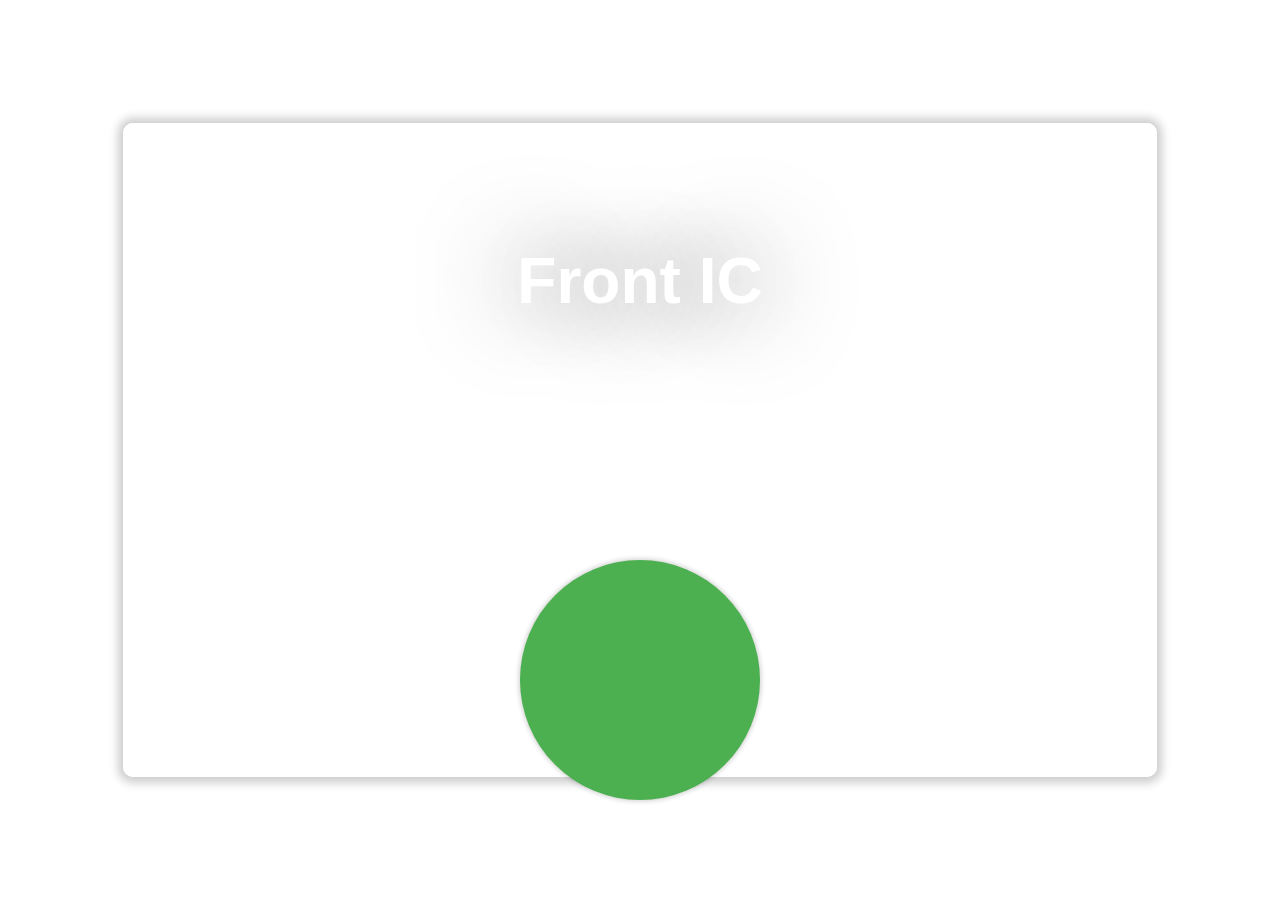
<file: index.html>
<!DOCTYPE html>
<html>

<head>
	<meta charset="UTF-8">
	<title>Mobile Camera Capture</title>
	<link rel="stylesheet" href="https://cdnjs.cloudflare.com/ajax/libs/font-awesome/6.4.0/css/all.min.css"
		integrity="sha512-iecdLmaskl7CVkqkXNQ/ZH/XLlvWZOJyj7Yy7tcenmpD1ypASozpmT/E0iPtmFIB46ZmdtAc9eNBvH0H/ZpiBw=="
		crossorigin="anonymous" referrerpolicy="no-referrer" />
	<style>
		body {
			margin: 0;
			padding: 0;
			overflow: hidden;
		}

		#container {
			position: relative;
			display: flex;
			justify-content: center;
			overflow-x: hidden;
		}

		#video {
			/* max-width: 100vw; */
			min-height: 100vh;

			/* transform: scaleX(-1); */
			/* transform: scaleY(-1); */
			/* Flip the video horizontally */
			z-index: 1;
		}

		#overlay {
			position: absolute;
			top: 0;
			left: 0;
			width: 100%;
			height: 100%;
			background-color: rgba(0, 0, 0, 0);
			z-index: 1;
			display: none;
		}

		#capture {
			position: fixed;
			width: 15rem;
			height: 15rem;
			bottom: 100px;
			left: 50%;
			transform: translateX(-50%);
			background-color: #4CAF50;
			color: white;
			border: none;
			cursor: pointer;
			border-radius: 10rem;
			box-shadow: 0 0 5px 1px rgba(0, 0, 0, 0.2);
			z-index: 2;
		}

		h3 {
			position: fixed;
			top: 20%;
			left: 50%;
			font-size: 4rem;
			font-family: Verdana, Geneva, Tahoma, sans-serif;
			transform: translateX(-50%);
			color: white;
			text-shadow: 0px 0px 100px black;
			z-index: 2;
		}

		#screenshot {
			display: none;
		}

		#box {
			position: absolute;
			top: 50%;
			left: 50%;
			transform: translate(-50%, -50%);
			width: 80vw;
			height: calc(80vw * 0.6289);
			border: 5px solid white;
			border-radius: 10px;
			overflow: hidden;
			box-shadow: 0 0 10px 5px rgba(0, 0, 0, 0.2);
			z-index: 2;
			background-color: rgba(0, 0, 0, 0);
		}

		canvas {
			display: none;
		}
	</style>
</head>

<body>
	<div id="container">
		<video id="video" autoplay></video>
		<div id="box"></div>
		<!-- <div id="overlay"></div> -->
		<h3><strong>Front IC</strong></h3>
		<button id="capture"><i class="fa-solid fa-camera fa-8x"></i></button>
	</div>
	<canvas id="canvas"></canvas>
	<script>
		addEventListener("mousemove", function (e) {
			console.log(e.pageX,e.pageY)
		})
		navigator.mediaDevices.getUserMedia({
			video: {
				facingMode: "environment"
			}
		})
			.then(function (stream) {
				video.srcObject = stream;
			})
			.catch(function (err) {
				console.log("An error occurred: " + err);
			});
		// Get the capture button and canvas element
		var captureButton = document.getElementById("capture");
		var canvas = document.getElementById("canvas");
		var context = canvas.getContext("2d");
		const overlay = document.getElementById('box');
		canvas.width = overlay.offsetWidth;
		canvas.height = overlay.offsetHeight;
		const vw = window.innerWidth;
		const vh = window.innerHeight;
		// When the capture button is clicked or touched, take a screenshot of the video
		captureButton.addEventListener("click", captureScreenshot);
		captureButton.addEventListener("touchend", captureScreenshot);


		function captureScreenshot() {
			context.drawImage(video,
				(vw / 2) - (overlay.offsetWidth / 2),
				(vh / 2) - (overlay.offsetHeight / 2),
				overlay.offsetWidth,
				overlay.offsetHeight,
				0,
				0,
				overlay.offsetWidth,
				300
			);
			let img = canvas.toDataURL('image/png');
			window.open(img, '_blank');
		}

		// When the video starts playing, show the overlay
		video.addEventListener("playing", function () {
			// document.getElementById("overlay").style.display = "block";
		});


	</script>
</body>

</html>
</file>
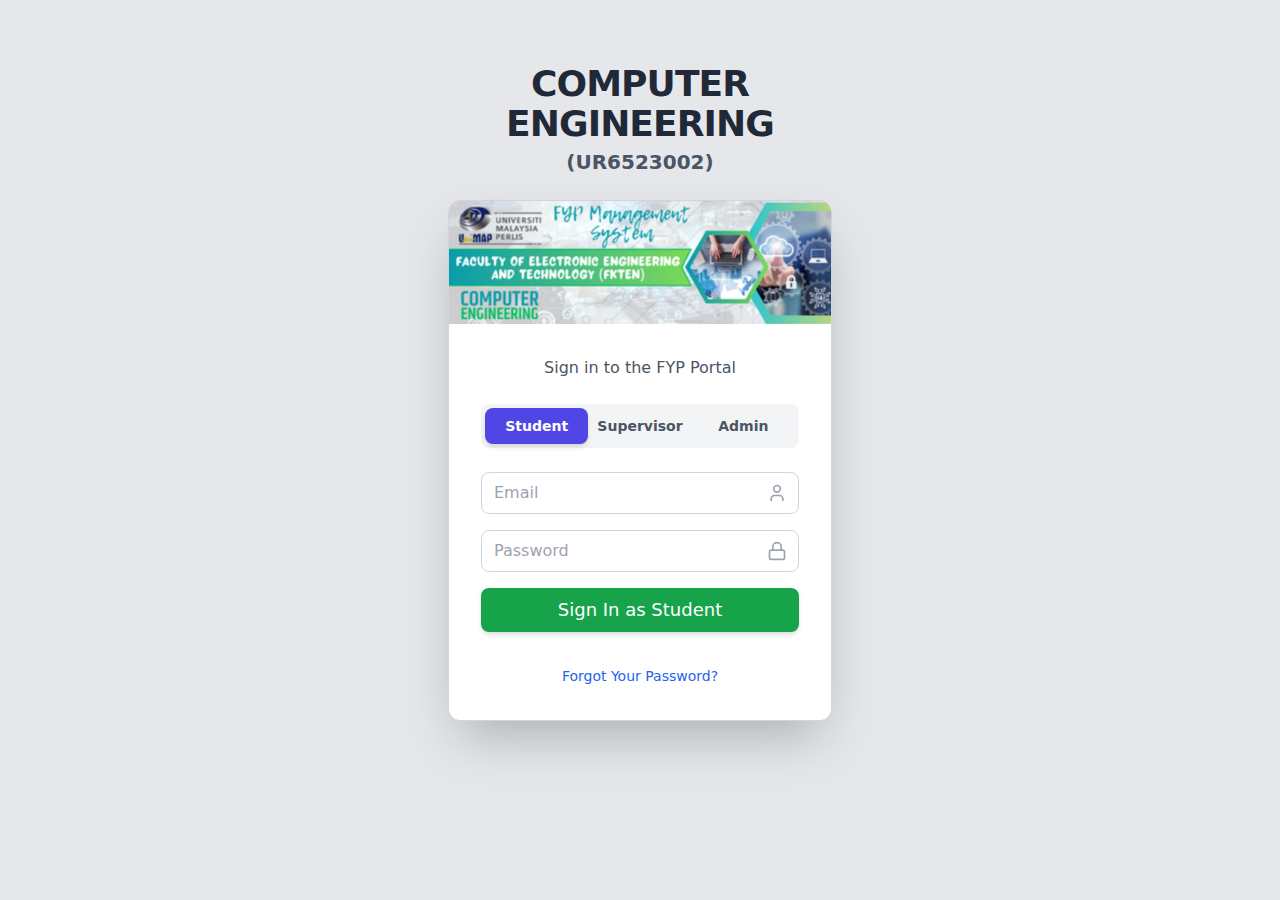
<file: fypv1/index.html>
<!doctype html><html lang="en"><head><meta charset="utf-8"/><link rel="icon" href="/fypv1/favicon.ico"/><meta name="viewport" content="width=device-width,initial-scale=1"/><meta name="theme-color" content="#000000"/><meta name="description" content="FKTEN FYP SYSTEM"/><link rel="apple-touch-icon" href="/fypv1/fyp.png"/><link rel="manifest" href="/fypv1/manifest.json"/><title>FKTEN FYP SYSTEM</title><script defer="defer" src="/fypv1/static/js/main.ed015ea2.js"></script><link href="/fypv1/static/css/main.75df8d86.css" rel="stylesheet"></head><body><noscript>You need to enable JavaScript to run this app.</noscript><div id="root"></div></body></html>
</file>
<file: fypv1/static/css/main.75df8d86.css>
*,:after,:before{--tw-border-spacing-x:0;--tw-border-spacing-y:0;--tw-translate-x:0;--tw-translate-y:0;--tw-rotate:0;--tw-skew-x:0;--tw-skew-y:0;--tw-scale-x:1;--tw-scale-y:1;--tw-pan-x: ;--tw-pan-y: ;--tw-pinch-zoom: ;--tw-scroll-snap-strictness:proximity;--tw-gradient-from-position: ;--tw-gradient-via-position: ;--tw-gradient-to-position: ;--tw-ordinal: ;--tw-slashed-zero: ;--tw-numeric-figure: ;--tw-numeric-spacing: ;--tw-numeric-fraction: ;--tw-ring-inset: ;--tw-ring-offset-width:0px;--tw-ring-offset-color:#fff;--tw-ring-color:#3b82f680;--tw-ring-offset-shadow:0 0 #0000;--tw-ring-shadow:0 0 #0000;--tw-shadow:0 0 #0000;--tw-shadow-colored:0 0 #0000;--tw-blur: ;--tw-brightness: ;--tw-contrast: ;--tw-grayscale: ;--tw-hue-rotate: ;--tw-invert: ;--tw-saturate: ;--tw-sepia: ;--tw-drop-shadow: ;--tw-backdrop-blur: ;--tw-backdrop-brightness: ;--tw-backdrop-contrast: ;--tw-backdrop-grayscale: ;--tw-backdrop-hue-rotate: ;--tw-backdrop-invert: ;--tw-backdrop-opacity: ;--tw-backdrop-saturate: ;--tw-backdrop-sepia: ;--tw-contain-size: ;--tw-contain-layout: ;--tw-contain-paint: ;--tw-contain-style: }::backdrop{--tw-border-spacing-x:0;--tw-border-spacing-y:0;--tw-translate-x:0;--tw-translate-y:0;--tw-rotate:0;--tw-skew-x:0;--tw-skew-y:0;--tw-scale-x:1;--tw-scale-y:1;--tw-pan-x: ;--tw-pan-y: ;--tw-pinch-zoom: ;--tw-scroll-snap-strictness:proximity;--tw-gradient-from-position: ;--tw-gradient-via-position: ;--tw-gradient-to-position: ;--tw-ordinal: ;--tw-slashed-zero: ;--tw-numeric-figure: ;--tw-numeric-spacing: ;--tw-numeric-fraction: ;--tw-ring-inset: ;--tw-ring-offset-width:0px;--tw-ring-offset-color:#fff;--tw-ring-color:#3b82f680;--tw-ring-offset-shadow:0 0 #0000;--tw-ring-shadow:0 0 #0000;--tw-shadow:0 0 #0000;--tw-shadow-colored:0 0 #0000;--tw-blur: ;--tw-brightness: ;--tw-contrast: ;--tw-grayscale: ;--tw-hue-rotate: ;--tw-invert: ;--tw-saturate: ;--tw-sepia: ;--tw-drop-shadow: ;--tw-backdrop-blur: ;--tw-backdrop-brightness: ;--tw-backdrop-contrast: ;--tw-backdrop-grayscale: ;--tw-backdrop-hue-rotate: ;--tw-backdrop-invert: ;--tw-backdrop-opacity: ;--tw-backdrop-saturate: ;--tw-backdrop-sepia: ;--tw-contain-size: ;--tw-contain-layout: ;--tw-contain-paint: ;--tw-contain-style: }
/* ! tailwindcss v3.4.17 | MIT License | https://tailwindcss.com */*,:after,:before{border:0 solid #e5e7eb;box-sizing:border-box}:after,:before{--tw-content:""}:host,html{-webkit-text-size-adjust:100%;font-feature-settings:normal;-webkit-tap-highlight-color:transparent;font-family:ui-sans-serif,system-ui,sans-serif,Apple Color Emoji,Segoe UI Emoji,Segoe UI Symbol,Noto Color Emoji;font-variation-settings:normal;line-height:1.5;tab-size:4}body{line-height:inherit;margin:0}hr{border-top-width:1px;color:inherit;height:0}abbr:where([title]){-webkit-text-decoration:underline dotted;text-decoration:underline dotted}h1,h2,h3,h4,h5,h6{font-size:inherit;font-weight:inherit}a{color:inherit;text-decoration:inherit}b,strong{font-weight:bolder}code,kbd,pre,samp{font-feature-settings:normal;font-family:ui-monospace,SFMono-Regular,Menlo,Monaco,Consolas,Liberation Mono,Courier New,monospace;font-size:1em;font-variation-settings:normal}small{font-size:80%}sub,sup{font-size:75%;line-height:0;position:relative;vertical-align:initial}sub{bottom:-.25em}sup{top:-.5em}table{border-collapse:collapse;border-color:inherit;text-indent:0}button,input,optgroup,select,textarea{font-feature-settings:inherit;color:inherit;font-family:inherit;font-size:100%;font-variation-settings:inherit;font-weight:inherit;letter-spacing:inherit;line-height:inherit;margin:0;padding:0}button,select{text-transform:none}button,input:where([type=button]),input:where([type=reset]),input:where([type=submit]){-webkit-appearance:button;background-color:initial;background-image:none}:-moz-focusring{outline:auto}:-moz-ui-invalid{box-shadow:none}progress{vertical-align:initial}::-webkit-inner-spin-button,::-webkit-outer-spin-button{height:auto}[type=search]{-webkit-appearance:textfield;outline-offset:-2px}::-webkit-search-decoration{-webkit-appearance:none}::-webkit-file-upload-button{-webkit-appearance:button;font:inherit}summary{display:list-item}blockquote,dd,dl,figure,h1,h2,h3,h4,h5,h6,hr,p,pre{margin:0}fieldset{margin:0}fieldset,legend{padding:0}menu,ol,ul{list-style:none;margin:0;padding:0}dialog{padding:0}textarea{resize:vertical}input::placeholder,textarea::placeholder{color:#9ca3af;opacity:1}[role=button],button{cursor:pointer}:disabled{cursor:default}audio,canvas,embed,iframe,img,object,svg,video{display:block;vertical-align:middle}img,video{height:auto;max-width:100%}[hidden]:where(:not([hidden=until-found])){display:none}.pointer-events-none{pointer-events:none}.visible{visibility:visible}.static{position:static}.fixed{position:fixed}.absolute{position:absolute}.relative{position:relative}.sticky{position:-webkit-sticky;position:sticky}.inset-y-0{bottom:0;top:0}.left-0{left:0}.right-0{right:0}.top-0{top:0}.z-20{z-index:20}.z-30{z-index:30}.col-span-1{grid-column:span 1/span 1}.mx-auto{margin-left:auto;margin-right:auto}.mb-2{margin-bottom:.5rem}.mb-3{margin-bottom:.75rem}.mb-4{margin-bottom:1rem}.mb-6{margin-bottom:1.5rem}.mb-8{margin-bottom:2rem}.ml-2{margin-left:.5rem}.mr-2{margin-right:.5rem}.mr-3{margin-right:.75rem}.mt-0\.5{margin-top:.125rem}.mt-1{margin-top:.25rem}.mt-10{margin-top:2.5rem}.mt-2{margin-top:.5rem}.mt-3{margin-top:.75rem}.mt-4{margin-top:1rem}.mt-6{margin-top:1.5rem}.mt-8{margin-top:2rem}.block{display:block}.inline-block{display:inline-block}.flex{display:flex}.inline-flex{display:inline-flex}.table{display:table}.grid{display:grid}.hidden{display:none}.h-8{height:2rem}.h-auto{height:auto}.min-h-screen{min-height:100vh}.w-64{width:16rem}.w-8{width:2rem}.w-full{width:100%}.min-w-full{min-width:100%}.max-w-4xl{max-width:56rem}.max-w-\[200px\]{max-width:200px}.max-w-full{max-width:100%}.max-w-md{max-width:28rem}.max-w-sm{max-width:24rem}.max-w-xs{max-width:20rem}.flex-1{flex:1 1}.flex-shrink-0{flex-shrink:0}.flex-grow{flex-grow:1}.-translate-x-full{--tw-translate-x:-100%}.-translate-x-full,.translate-x-0{transform:translate(var(--tw-translate-x),var(--tw-translate-y)) rotate(var(--tw-rotate)) skewX(var(--tw-skew-x)) skewY(var(--tw-skew-y)) scaleX(var(--tw-scale-x)) scaleY(var(--tw-scale-y))}.translate-x-0{--tw-translate-x:0px}.transform{transform:translate(var(--tw-translate-x),var(--tw-translate-y)) rotate(var(--tw-rotate)) skewX(var(--tw-skew-x)) skewY(var(--tw-skew-y)) scaleX(var(--tw-scale-x)) scaleY(var(--tw-scale-y))}.cursor-not-allowed{cursor:not-allowed}.cursor-pointer{cursor:pointer}.grid-cols-1{grid-template-columns:repeat(1,minmax(0,1fr))}.flex-col{flex-direction:column}.items-start{align-items:flex-start}.items-center{align-items:center}.justify-center{justify-content:center}.justify-between{justify-content:space-between}.gap-3{gap:.75rem}.gap-4{gap:1rem}.gap-6{gap:1.5rem}.space-x-2>:not([hidden])~:not([hidden]){--tw-space-x-reverse:0;margin-left:calc(.5rem*(1 - var(--tw-space-x-reverse)));margin-right:calc(.5rem*var(--tw-space-x-reverse))}.space-x-4>:not([hidden])~:not([hidden]){--tw-space-x-reverse:0;margin-left:calc(1rem*(1 - var(--tw-space-x-reverse)));margin-right:calc(1rem*var(--tw-space-x-reverse))}.space-y-2>:not([hidden])~:not([hidden]){--tw-space-y-reverse:0;margin-bottom:calc(.5rem*var(--tw-space-y-reverse));margin-top:calc(.5rem*(1 - var(--tw-space-y-reverse)))}.space-y-3>:not([hidden])~:not([hidden]){--tw-space-y-reverse:0;margin-bottom:calc(.75rem*var(--tw-space-y-reverse));margin-top:calc(.75rem*(1 - var(--tw-space-y-reverse)))}.space-y-4>:not([hidden])~:not([hidden]){--tw-space-y-reverse:0;margin-bottom:calc(1rem*var(--tw-space-y-reverse));margin-top:calc(1rem*(1 - var(--tw-space-y-reverse)))}.space-y-6>:not([hidden])~:not([hidden]){--tw-space-y-reverse:0;margin-bottom:calc(1.5rem*var(--tw-space-y-reverse));margin-top:calc(1.5rem*(1 - var(--tw-space-y-reverse)))}.space-y-8>:not([hidden])~:not([hidden]){--tw-space-y-reverse:0;margin-bottom:calc(2rem*var(--tw-space-y-reverse));margin-top:calc(2rem*(1 - var(--tw-space-y-reverse)))}.divide-y>:not([hidden])~:not([hidden]){--tw-divide-y-reverse:0;border-bottom-width:calc(1px*var(--tw-divide-y-reverse));border-top-width:calc(1px*(1 - var(--tw-divide-y-reverse)))}.divide-gray-200>:not([hidden])~:not([hidden]){--tw-divide-opacity:1;border-color:#e5e7eb;border-color:rgb(229 231 235/var(--tw-divide-opacity,1))}.overflow-hidden{overflow:hidden}.overflow-x-auto{overflow-x:auto}.overflow-y-auto{overflow-y:auto}.overflow-x-hidden{overflow-x:hidden}.truncate{overflow:hidden;text-overflow:ellipsis}.truncate,.whitespace-nowrap{white-space:nowrap}.whitespace-pre-wrap{white-space:pre-wrap}.rounded{border-radius:.25rem}.rounded-full{border-radius:9999px}.rounded-lg{border-radius:.5rem}.rounded-xl{border-radius:.75rem}.border{border-width:1px}.border-b{border-bottom-width:1px}.border-t{border-top-width:1px}.border-t-4{border-top-width:4px}.border-amber-200{--tw-border-opacity:1;border-color:#fde68a;border-color:rgb(253 230 138/var(--tw-border-opacity,1))}.border-blue-200{--tw-border-opacity:1;border-color:#bfdbfe;border-color:rgb(191 219 254/var(--tw-border-opacity,1))}.border-blue-300{--tw-border-opacity:1;border-color:#93c5fd;border-color:rgb(147 197 253/var(--tw-border-opacity,1))}.border-blue-500{--tw-border-opacity:1;border-color:#3b82f6;border-color:rgb(59 130 246/var(--tw-border-opacity,1))}.border-emerald-500{--tw-border-opacity:1;border-color:#10b981;border-color:rgb(16 185 129/var(--tw-border-opacity,1))}.border-gray-100{--tw-border-opacity:1;border-color:#f3f4f6;border-color:rgb(243 244 246/var(--tw-border-opacity,1))}.border-gray-200{--tw-border-opacity:1;border-color:#e5e7eb;border-color:rgb(229 231 235/var(--tw-border-opacity,1))}.border-gray-300{--tw-border-opacity:1;border-color:#d1d5db;border-color:rgb(209 213 219/var(--tw-border-opacity,1))}.border-gray-700{--tw-border-opacity:1;border-color:#374151;border-color:rgb(55 65 81/var(--tw-border-opacity,1))}.border-green-200{--tw-border-opacity:1;border-color:#bbf7d0;border-color:rgb(187 247 208/var(--tw-border-opacity,1))}.border-green-300{--tw-border-opacity:1;border-color:#86efac;border-color:rgb(134 239 172/var(--tw-border-opacity,1))}.border-green-400{--tw-border-opacity:1;border-color:#4ade80;border-color:rgb(74 222 128/var(--tw-border-opacity,1))}.border-indigo-200{--tw-border-opacity:1;border-color:#c7d2fe;border-color:rgb(199 210 254/var(--tw-border-opacity,1))}.border-indigo-300{--tw-border-opacity:1;border-color:#a5b4fc;border-color:rgb(165 180 252/var(--tw-border-opacity,1))}.border-red-400{--tw-border-opacity:1;border-color:#f87171;border-color:rgb(248 113 113/var(--tw-border-opacity,1))}.border-transparent{border-color:#0000}.bg-amber-50{--tw-bg-opacity:1;background-color:#fffbeb;background-color:rgb(255 251 235/var(--tw-bg-opacity,1))}.bg-amber-600{--tw-bg-opacity:1;background-color:#d97706;background-color:rgb(217 119 6/var(--tw-bg-opacity,1))}.bg-blue-100{--tw-bg-opacity:1;background-color:#dbeafe;background-color:rgb(219 234 254/var(--tw-bg-opacity,1))}.bg-blue-50{--tw-bg-opacity:1;background-color:#eff6ff;background-color:rgb(239 246 255/var(--tw-bg-opacity,1))}.bg-blue-600{--tw-bg-opacity:1;background-color:#2563eb;background-color:rgb(37 99 235/var(--tw-bg-opacity,1))}.bg-emerald-100{--tw-bg-opacity:1;background-color:#d1fae5;background-color:rgb(209 250 229/var(--tw-bg-opacity,1))}.bg-gray-100{--tw-bg-opacity:1;background-color:#f3f4f6;background-color:rgb(243 244 246/var(--tw-bg-opacity,1))}.bg-gray-200{--tw-bg-opacity:1;background-color:#e5e7eb;background-color:rgb(229 231 235/var(--tw-bg-opacity,1))}.bg-gray-400{--tw-bg-opacity:1;background-color:#9ca3af;background-color:rgb(156 163 175/var(--tw-bg-opacity,1))}.bg-gray-50{--tw-bg-opacity:1;background-color:#f9fafb;background-color:rgb(249 250 251/var(--tw-bg-opacity,1))}.bg-gray-800{--tw-bg-opacity:1;background-color:#1f2937;background-color:rgb(31 41 55/var(--tw-bg-opacity,1))}.bg-green-100{--tw-bg-opacity:1;background-color:#dcfce7;background-color:rgb(220 252 231/var(--tw-bg-opacity,1))}.bg-green-200{--tw-bg-opacity:1;background-color:#bbf7d0;background-color:rgb(187 247 208/var(--tw-bg-opacity,1))}.bg-green-50{--tw-bg-opacity:1;background-color:#f0fdf4;background-color:rgb(240 253 244/var(--tw-bg-opacity,1))}.bg-green-600{--tw-bg-opacity:1;background-color:#16a34a;background-color:rgb(22 163 74/var(--tw-bg-opacity,1))}.bg-indigo-100{--tw-bg-opacity:1;background-color:#e0e7ff;background-color:rgb(224 231 255/var(--tw-bg-opacity,1))}.bg-indigo-50{--tw-bg-opacity:1;background-color:#eef2ff;background-color:rgb(238 242 255/var(--tw-bg-opacity,1))}.bg-indigo-600{--tw-bg-opacity:1;background-color:#4f46e5;background-color:rgb(79 70 229/var(--tw-bg-opacity,1))}.bg-orange-300{--tw-bg-opacity:1;background-color:#fdba74;background-color:rgb(253 186 116/var(--tw-bg-opacity,1))}.bg-red-100{--tw-bg-opacity:1;background-color:#fee2e2;background-color:rgb(254 226 226/var(--tw-bg-opacity,1))}.bg-red-200{--tw-bg-opacity:1;background-color:#fecaca;background-color:rgb(254 202 202/var(--tw-bg-opacity,1))}.bg-red-50{--tw-bg-opacity:1;background-color:#fef2f2;background-color:rgb(254 242 242/var(--tw-bg-opacity,1))}.bg-white{--tw-bg-opacity:1;background-color:#fff;background-color:rgb(255 255 255/var(--tw-bg-opacity,1))}.object-cover{object-fit:cover}.p-1{padding:.25rem}.p-10{padding:2.5rem}.p-2{padding:.5rem}.p-3{padding:.75rem}.p-4{padding:1rem}.p-5{padding:1.25rem}.p-6{padding:1.5rem}.p-8{padding:2rem}.px-2{padding-left:.5rem;padding-right:.5rem}.px-3{padding-left:.75rem;padding-right:.75rem}.px-4{padding-left:1rem;padding-right:1rem}.px-6{padding-left:1.5rem;padding-right:1.5rem}.py-1{padding-bottom:.25rem;padding-top:.25rem}.py-2{padding-bottom:.5rem;padding-top:.5rem}.py-3{padding-bottom:.75rem;padding-top:.75rem}.py-4{padding-bottom:1rem;padding-top:1rem}.py-6{padding-bottom:1.5rem;padding-top:1.5rem}.pb-2{padding-bottom:.5rem}.pb-4{padding-bottom:1rem}.pb-8{padding-bottom:2rem}.pl-3{padding-left:.75rem}.pr-10{padding-right:2.5rem}.pr-3{padding-right:.75rem}.pt-1{padding-top:.25rem}.pt-16{padding-top:4rem}.pt-2{padding-top:.5rem}.pt-3{padding-top:.75rem}.pt-4{padding-top:1rem}.pt-6{padding-top:1.5rem}.text-left{text-align:left}.text-center{text-align:center}.font-mono{font-family:ui-monospace,SFMono-Regular,Menlo,Monaco,Consolas,Liberation Mono,Courier New,monospace}.font-sans{font-family:ui-sans-serif,system-ui,sans-serif,Apple Color Emoji,Segoe UI Emoji,Segoe UI Symbol,Noto Color Emoji}.text-2xl{font-size:1.5rem;line-height:2rem}.text-3xl{font-size:1.875rem;line-height:2.25rem}.text-base{font-size:1rem;line-height:1.5rem}.text-lg{font-size:1.125rem;line-height:1.75rem}.text-sm{font-size:.875rem;line-height:1.25rem}.text-xl{font-size:1.25rem;line-height:1.75rem}.text-xs{font-size:.75rem;line-height:1rem}.font-bold{font-weight:700}.font-extrabold{font-weight:800}.font-medium{font-weight:500}.font-normal{font-weight:400}.font-semibold{font-weight:600}.uppercase{text-transform:uppercase}.italic{font-style:italic}.leading-5{line-height:1.25rem}.tracking-tight{letter-spacing:-.025em}.tracking-wider{letter-spacing:.05em}.text-amber-600{--tw-text-opacity:1;color:#d97706;color:rgb(217 119 6/var(--tw-text-opacity,1))}.text-amber-700{--tw-text-opacity:1;color:#b45309;color:rgb(180 83 9/var(--tw-text-opacity,1))}.text-blue-500{--tw-text-opacity:1;color:#3b82f6;color:rgb(59 130 246/var(--tw-text-opacity,1))}.text-blue-600{--tw-text-opacity:1;color:#2563eb;color:rgb(37 99 235/var(--tw-text-opacity,1))}.text-blue-700{--tw-text-opacity:1;color:#1d4ed8;color:rgb(29 78 216/var(--tw-text-opacity,1))}.text-emerald-500{--tw-text-opacity:1;color:#10b981;color:rgb(16 185 129/var(--tw-text-opacity,1))}.text-gray-300{--tw-text-opacity:1;color:#d1d5db;color:rgb(209 213 219/var(--tw-text-opacity,1))}.text-gray-400{--tw-text-opacity:1;color:#9ca3af;color:rgb(156 163 175/var(--tw-text-opacity,1))}.text-gray-500{--tw-text-opacity:1;color:#6b7280;color:rgb(107 114 128/var(--tw-text-opacity,1))}.text-gray-600{--tw-text-opacity:1;color:#4b5563;color:rgb(75 85 99/var(--tw-text-opacity,1))}.text-gray-700{--tw-text-opacity:1;color:#374151;color:rgb(55 65 81/var(--tw-text-opacity,1))}.text-gray-800{--tw-text-opacity:1;color:#1f2937;color:rgb(31 41 55/var(--tw-text-opacity,1))}.text-gray-900{--tw-text-opacity:1;color:#111827;color:rgb(17 24 39/var(--tw-text-opacity,1))}.text-green-600{--tw-text-opacity:1;color:#16a34a;color:rgb(22 163 74/var(--tw-text-opacity,1))}.text-green-700{--tw-text-opacity:1;color:#15803d;color:rgb(21 128 61/var(--tw-text-opacity,1))}.text-green-800{--tw-text-opacity:1;color:#166534;color:rgb(22 101 52/var(--tw-text-opacity,1))}.text-indigo-500{--tw-text-opacity:1;color:#6366f1;color:rgb(99 102 241/var(--tw-text-opacity,1))}.text-indigo-600{--tw-text-opacity:1;color:#4f46e5;color:rgb(79 70 229/var(--tw-text-opacity,1))}.text-indigo-700{--tw-text-opacity:1;color:#4338ca;color:rgb(67 56 202/var(--tw-text-opacity,1))}.text-indigo-800{--tw-text-opacity:1;color:#3730a3;color:rgb(55 48 163/var(--tw-text-opacity,1))}.text-red-400{--tw-text-opacity:1;color:#f87171;color:rgb(248 113 113/var(--tw-text-opacity,1))}.text-red-500{--tw-text-opacity:1;color:#ef4444;color:rgb(239 68 68/var(--tw-text-opacity,1))}.text-red-600{--tw-text-opacity:1;color:#dc2626;color:rgb(220 38 38/var(--tw-text-opacity,1))}.text-red-700{--tw-text-opacity:1;color:#b91c1c;color:rgb(185 28 28/var(--tw-text-opacity,1))}.text-red-800{--tw-text-opacity:1;color:#991b1b;color:rgb(153 27 27/var(--tw-text-opacity,1))}.text-white{--tw-text-opacity:1;color:#fff;color:rgb(255 255 255/var(--tw-text-opacity,1))}.antialiased{-webkit-font-smoothing:antialiased;-moz-osx-font-smoothing:grayscale}.shadow{--tw-shadow:0 1px 3px 0 #0000001a,0 1px 2px -1px #0000001a;--tw-shadow-colored:0 1px 3px 0 var(--tw-shadow-color),0 1px 2px -1px var(--tw-shadow-color)}.shadow,.shadow-2xl{box-shadow:0 0 #0000,0 0 #0000,var(--tw-shadow);box-shadow:var(--tw-ring-offset-shadow,0 0 #0000),var(--tw-ring-shadow,0 0 #0000),var(--tw-shadow)}.shadow-2xl{--tw-shadow:0 25px 50px -12px #00000040;--tw-shadow-colored:0 25px 50px -12px var(--tw-shadow-color)}.shadow-lg{--tw-shadow:0 10px 15px -3px #0000001a,0 4px 6px -4px #0000001a;--tw-shadow-colored:0 10px 15px -3px var(--tw-shadow-color),0 4px 6px -4px var(--tw-shadow-color)}.shadow-lg,.shadow-md{box-shadow:0 0 #0000,0 0 #0000,var(--tw-shadow);box-shadow:var(--tw-ring-offset-shadow,0 0 #0000),var(--tw-ring-shadow,0 0 #0000),var(--tw-shadow)}.shadow-md{--tw-shadow:0 4px 6px -1px #0000001a,0 2px 4px -2px #0000001a;--tw-shadow-colored:0 4px 6px -1px var(--tw-shadow-color),0 2px 4px -2px var(--tw-shadow-color)}.shadow-sm{--tw-shadow:0 1px 2px 0 #0000000d;--tw-shadow-colored:0 1px 2px 0 var(--tw-shadow-color);box-shadow:0 0 #0000,0 0 #0000,var(--tw-shadow);box-shadow:var(--tw-ring-offset-shadow,0 0 #0000),var(--tw-ring-shadow,0 0 #0000),var(--tw-shadow)}.filter{filter:var(--tw-blur) var(--tw-brightness) var(--tw-contrast) var(--tw-grayscale) var(--tw-hue-rotate) var(--tw-invert) var(--tw-saturate) var(--tw-sepia) var(--tw-drop-shadow)}.transition{transition-duration:.15s;transition-property:color,background-color,border-color,fill,stroke,opacity,box-shadow,transform,filter,-webkit-text-decoration-color,-webkit-backdrop-filter;transition-property:color,background-color,border-color,text-decoration-color,fill,stroke,opacity,box-shadow,transform,filter,backdrop-filter;transition-property:color,background-color,border-color,text-decoration-color,fill,stroke,opacity,box-shadow,transform,filter,backdrop-filter,-webkit-text-decoration-color,-webkit-backdrop-filter;transition-timing-function:cubic-bezier(.4,0,.2,1)}.transition-all{transition-duration:.15s;transition-property:all;transition-timing-function:cubic-bezier(.4,0,.2,1)}.transition-colors{transition-duration:.15s;transition-property:color,background-color,border-color,fill,stroke,-webkit-text-decoration-color;transition-property:color,background-color,border-color,text-decoration-color,fill,stroke;transition-property:color,background-color,border-color,text-decoration-color,fill,stroke,-webkit-text-decoration-color;transition-timing-function:cubic-bezier(.4,0,.2,1)}.transition-transform{transition-property:transform;transition-timing-function:cubic-bezier(.4,0,.2,1)}.duration-150,.transition-transform{transition-duration:.15s}.duration-200{transition-duration:.2s}.duration-300{transition-duration:.3s}.ease-in-out{transition-timing-function:cubic-bezier(.4,0,.2,1)}.hover\:bg-amber-700:hover{--tw-bg-opacity:1;background-color:#b45309;background-color:rgb(180 83 9/var(--tw-bg-opacity,1))}.hover\:bg-blue-700:hover{--tw-bg-opacity:1;background-color:#1d4ed8;background-color:rgb(29 78 216/var(--tw-bg-opacity,1))}.hover\:bg-gray-100:hover{--tw-bg-opacity:1;background-color:#f3f4f6;background-color:rgb(243 244 246/var(--tw-bg-opacity,1))}.hover\:bg-gray-200:hover{--tw-bg-opacity:1;background-color:#e5e7eb;background-color:rgb(229 231 235/var(--tw-bg-opacity,1))}.hover\:bg-gray-50:hover{--tw-bg-opacity:1;background-color:#f9fafb;background-color:rgb(249 250 251/var(--tw-bg-opacity,1))}.hover\:bg-gray-700:hover{--tw-bg-opacity:1;background-color:#374151;background-color:rgb(55 65 81/var(--tw-bg-opacity,1))}.hover\:bg-green-700:hover{--tw-bg-opacity:1;background-color:#15803d;background-color:rgb(21 128 61/var(--tw-bg-opacity,1))}.hover\:bg-indigo-700:hover{--tw-bg-opacity:1;background-color:#4338ca;background-color:rgb(67 56 202/var(--tw-bg-opacity,1))}.hover\:bg-red-50:hover{--tw-bg-opacity:1;background-color:#fef2f2;background-color:rgb(254 242 242/var(--tw-bg-opacity,1))}.hover\:bg-red-900\/50:hover{background-color:#7f1d1d80}.hover\:text-blue-500:hover{--tw-text-opacity:1;color:#3b82f6;color:rgb(59 130 246/var(--tw-text-opacity,1))}.hover\:text-blue-600:hover{--tw-text-opacity:1;color:#2563eb;color:rgb(37 99 235/var(--tw-text-opacity,1))}.hover\:text-red-900:hover{--tw-text-opacity:1;color:#7f1d1d;color:rgb(127 29 29/var(--tw-text-opacity,1))}.hover\:text-white:hover{--tw-text-opacity:1;color:#fff;color:rgb(255 255 255/var(--tw-text-opacity,1))}.hover\:shadow-xl:hover{--tw-shadow:0 20px 25px -5px #0000001a,0 8px 10px -6px #0000001a;--tw-shadow-colored:0 20px 25px -5px var(--tw-shadow-color),0 8px 10px -6px var(--tw-shadow-color);box-shadow:0 0 #0000,0 0 #0000,var(--tw-shadow);box-shadow:var(--tw-ring-offset-shadow,0 0 #0000),var(--tw-ring-shadow,0 0 #0000),var(--tw-shadow)}.focus\:border-blue-500:focus{--tw-border-opacity:1;border-color:#3b82f6;border-color:rgb(59 130 246/var(--tw-border-opacity,1))}.focus\:border-indigo-500:focus{--tw-border-opacity:1;border-color:#6366f1;border-color:rgb(99 102 241/var(--tw-border-opacity,1))}.focus\:outline-none:focus{outline:2px solid #0000;outline-offset:2px}.focus\:ring-2:focus{--tw-ring-offset-shadow:var(--tw-ring-inset) 0 0 0 var(--tw-ring-offset-width) var(--tw-ring-offset-color);--tw-ring-shadow:var(--tw-ring-inset) 0 0 0 calc(2px + var(--tw-ring-offset-width)) var(--tw-ring-color);box-shadow:var(--tw-ring-offset-shadow),var(--tw-ring-shadow),0 0 #0000;box-shadow:var(--tw-ring-offset-shadow),var(--tw-ring-shadow),var(--tw-shadow,0 0 #0000)}.focus\:ring-blue-500:focus{--tw-ring-opacity:1;--tw-ring-color:rgb(59 130 246/var(--tw-ring-opacity,1))}.focus\:ring-green-500:focus{--tw-ring-opacity:1;--tw-ring-color:rgb(34 197 94/var(--tw-ring-opacity,1))}.focus\:ring-indigo-500:focus{--tw-ring-opacity:1;--tw-ring-color:rgb(99 102 241/var(--tw-ring-opacity,1))}.focus\:ring-offset-2:focus{--tw-ring-offset-width:2px}.disabled\:opacity-50:disabled{opacity:.5}@media (min-width:640px){.sm\:block{display:block}.sm\:p-6{padding:1.5rem}.sm\:px-6{padding-left:1.5rem;padding-right:1.5rem}.sm\:text-4xl{font-size:2.25rem;line-height:2.5rem}}@media (min-width:768px){.md\:sticky{position:-webkit-sticky;position:sticky}.md\:top-0{top:0}.md\:col-span-1{grid-column:span 1/span 1}.md\:col-span-2{grid-column:span 2/span 2}.md\:block{display:block}.md\:hidden{display:none}.md\:h-screen{height:100vh}.md\:w-auto{width:auto}.md\:translate-x-0{--tw-translate-x:0px;transform:translate(var(--tw-translate-x),var(--tw-translate-y)) rotate(var(--tw-rotate)) skewX(var(--tw-skew-x)) skewY(var(--tw-skew-y)) scaleX(var(--tw-scale-x)) scaleY(var(--tw-scale-y))}.md\:grid-cols-2{grid-template-columns:repeat(2,minmax(0,1fr))}.md\:grid-cols-3{grid-template-columns:repeat(3,minmax(0,1fr))}}@media (min-width:1024px){.lg\:col-span-1{grid-column:span 1/span 1}.lg\:col-span-2{grid-column:span 2/span 2}.lg\:col-span-5{grid-column:span 5/span 5}.lg\:grid-cols-5{grid-template-columns:repeat(5,minmax(0,1fr))}.lg\:p-8{padding:2rem}.lg\:px-8{padding-left:2rem;padding-right:2rem}}
/*# sourceMappingURL=main.75df8d86.css.map*/
</file>
